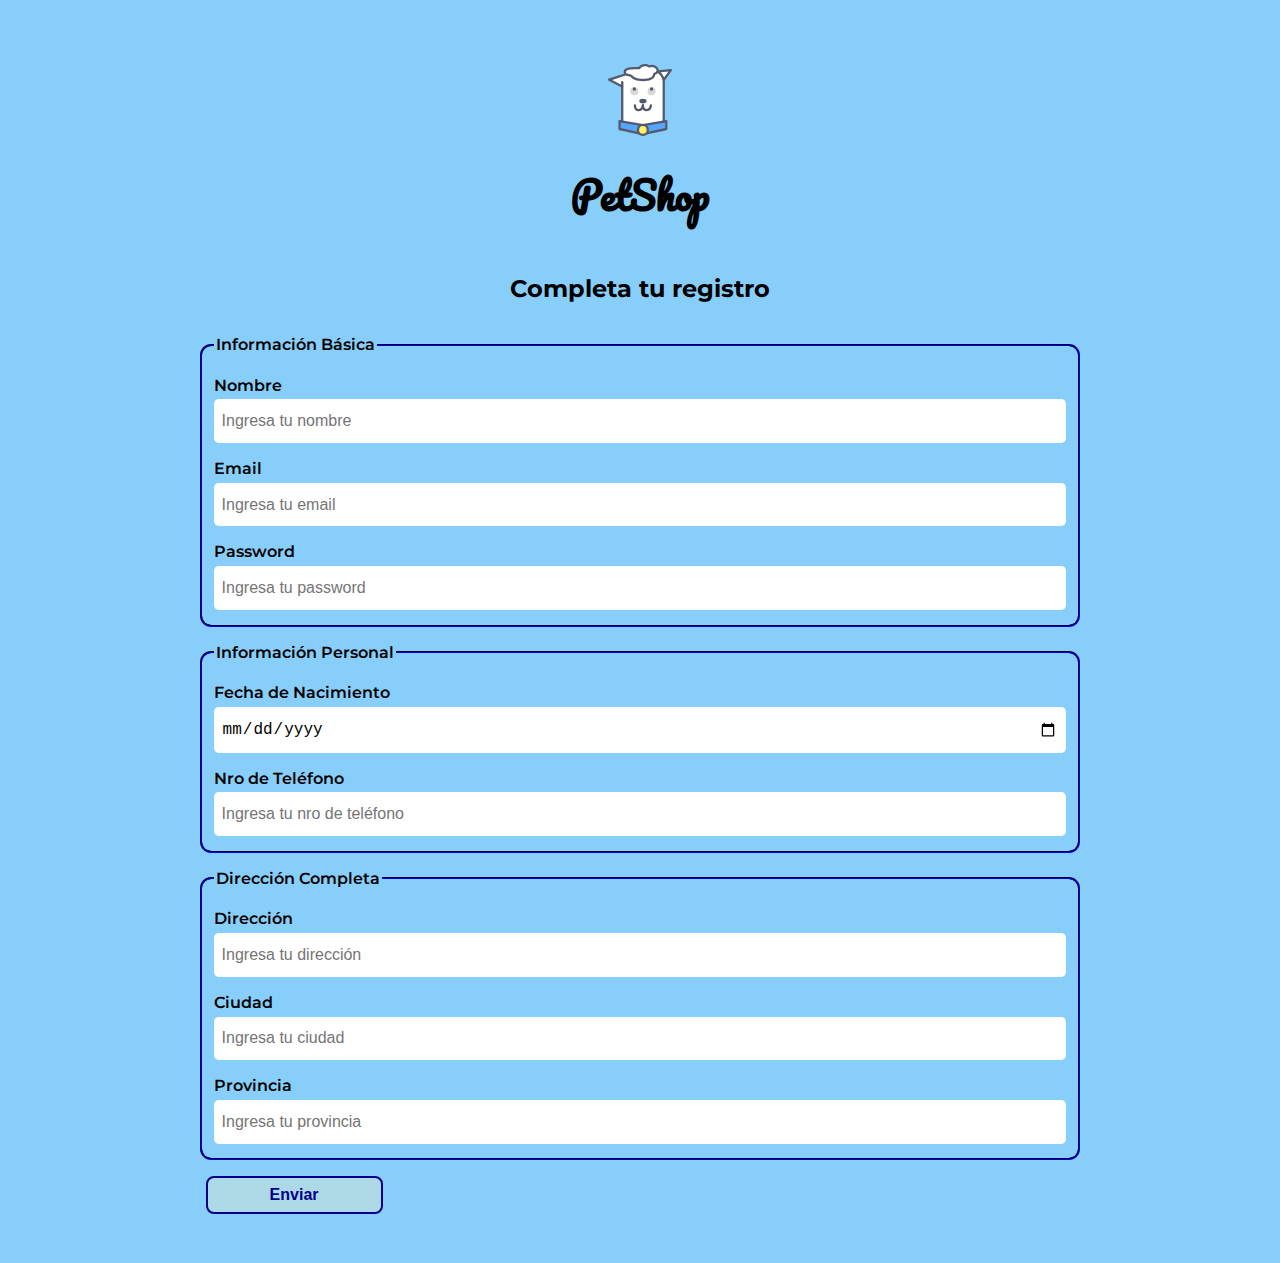
<file: index.html>
<!DOCTYPE html>
<html lang="en">
<head>
    <meta charset="UTF-8">
    <meta name="viewport" content="width=device-width, initial-scale=1.0">
    <title>Doguito PetShop|Registro</title>
    <link rel="preconnect" href="https://fonts.googleapis.com">
    <link rel="preconnect" href="https://fonts.gstatic.com" crossorigin>
    <link href="https://fonts.googleapis.com/css2?family=Montserrat&family=Pacifico&display=swap" rel="stylesheet">
    <link rel="stylesheet" href="./assets/css/registro.css">
</head>
<body>
    <main>
        <section class="cabecera">
            <img class="logo" src="./assets/img/doguito.svg" alt="Logo Doguito PetShop">
            <h1>PetShop</h1>
        </section>
        <section>
            <h2>Completa tu registro</h2>
        </section>
        <form action="./registro-completado.html" class="formulario">
            <fieldset>
                <legend>Información Básica</legend>
                <div class="container">
                    <label class="input-label" for="nombre">Nombre</label>
                    <input class="input" type="text" name="nombre" id="nombre" placeholder="Ingresa tu nombre" required data-tipo="nombre">
                    <span class="input-error">Este campo no es válido</span>
                </div>
                <div class="container">
                    <label class="input-label" for="email">Email</label>
                    <input class="input" type="email" name="email" id="email" placeholder="Ingresa tu email" required data-tipo="email">
                    <span class="input-error">Este campo no es válido</span>
                </div>
                <div class="container">
                    <label class="input-label" for="password">Password</label>
                    <input class="input" type="password" name="password" id="password" placeholder="Ingresa tu password" required data-tipo="password" pattern="^(?=.*[a-z])(?=.*[A-Z])(?=.*\d)[a-zA-Z\d]{8,}$" title="Mínimo ocho caracteres, al menos una letra mayúscula, una letra minúscula y un número">
                    <span class="input-error">Este campo no es válido</span>
                </div>
            </fieldset>
            <fieldset>
                <legend>Información Personal</legend>
                <div class="container">
                    <label class="input-label" for="nacimiento">Fecha de Nacimiento</label>
                    <input class="input" type="date" name="nacimiento" id="nacimiento" placeholder="Ingresa tu fecha de nacimiento" required data-tipo="nacimiento">
                    <span class="input-error">Este campo no es válido</span>
                </div>
                <div class="container">
                    <label class="input-label" for="telefono">Nro de Teléfono</label>
                    <input class="input" type="text" name="telefono" id="telefono" placeholder="Ingresa tu nro de teléfono" required pattern="\d{10}" minlength="10" maxlength="10" data-tipo="telefono">
                    <span class="input-error">Este campo no es válido</span>
                </div>
            </fieldset>
            <fieldset>
                <legend>Dirección Completa</legend>
                <div class="container">
                    <label class="input-label" for="direccion">Dirección</label>
                    <input class="input" type="text" name="direccion" id="direccion" placeholder="Ingresa tu dirección" required pattern="[\s\S]{5,40}" data-tipo="direccion">
                    <span class="input-error">Este campo no es válido</span>
                </div>
                <div class="container">
                    <label class="input-label" for="ciudad">Ciudad</label>
                    <input class="input" type="text" name="ciudad" id="ciudad" placeholder="Ingresa tu ciudad" required pattern="[\s\S]{5,40}" data-tipo="ciudad">
                    <span class="input-error">Este campo no es válido</span>
                </div>
                <div class="container">
                    <label class="input-label" for="provincia">Provincia</label>
                    <input class="input" type="text" name="provincia" id="provincia" placeholder="Ingresa tu provincia" pattern="[\s\S]{5,40}" required data-tipo="provincia">
                    <span class="input-error">Este campo no es válido</span>
                </div>
            </fieldset>
            <button class="btn" type="submit">Enviar</button>
        </form>
    </main>
    <script type="module" src="./js/app.js"></script>
</body>
</html>
</file>
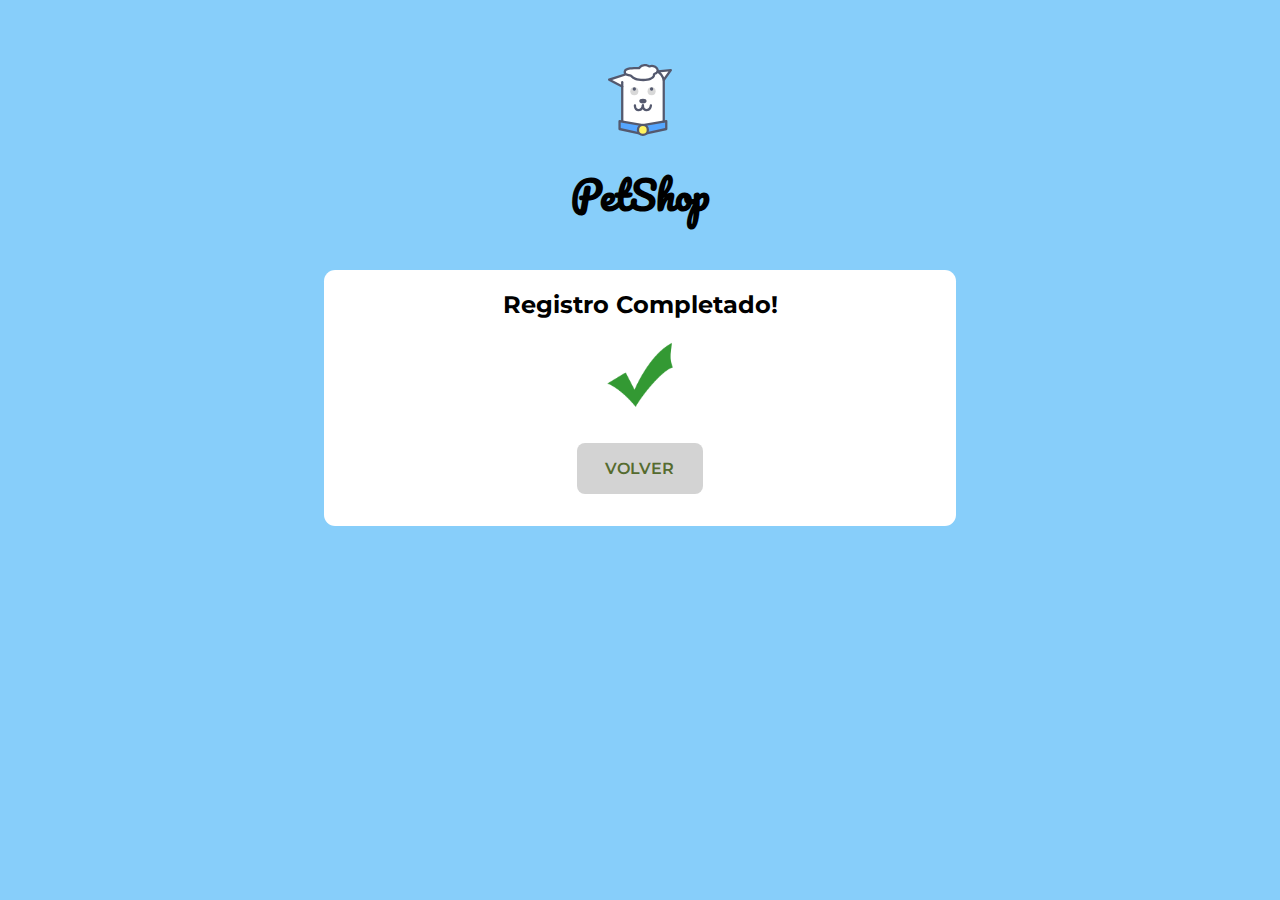
<file: registro-completado.html>
<!DOCTYPE html>
<html lang="en">
<head>
    <meta charset="UTF-8">
    <meta name="viewport" content="width=device-width, initial-scale=1.0">
    <title>Registro Completado</title>
    <link rel="preconnect" href="https://fonts.googleapis.com">
    <link rel="preconnect" href="https://fonts.gstatic.com" crossorigin>
    <link href="https://fonts.googleapis.com/css2?family=Montserrat&family=Pacifico&display=swap" rel="stylesheet">
    <link rel="stylesheet" href="./assets/css/registro.css">
    <link rel="stylesheet" href="./assets/css/registro-completado.css">
</head>
<body>
    <main>
        <section class="cabecera">
            <img class="logo" src="./assets/img/doguito.svg" alt="Logo Doguito PetShop">
            <h1>PetShop</h1>
        </section>
        <section class="reg-completado">
            <h2>Registro Completado!</h2>
            <img src="./assets/img/vector.png" alt="icono completado">
            <a class="btn-volver" href="./index.html">volver</a>
        </section>
    </main>
</body>
</html>
</file>
<file: assets/css/registro.css>
body{
    background-color: lightskyblue;
    font-family: 'Montserrat', sans-serif;
}

.cabecera{
    display: flex;
    flex-direction: column;
    align-items: center;
    margin-top: 4rem;
}

.cabecera h1{
    font-family: 'Pacifico', cursive;
    font-size: 2.4rem;
}

.logo{
    width: 4rem;
}

section h2{
    text-align: center;
}

.formulario{
    width: 70%;
    margin: 2rem auto;
}

.formulario fieldset{
    border-color: darkblue;
    border-radius: 0.7rem;
    font-weight: 600;
    margin-top: 1rem;
}

.container{
    font-weight: 600;
    margin-top: 1rem;
}

.input{
    display: block;
    margin: 0.3rem 0;
    padding: 0.8rem 0.5rem;
    width: 100%;
    box-sizing: border-box;
    border: none;
    border-radius: 0.3rem;
    font-size: 1rem;
}

.input-error{
    display: none;
}

.container-invalid{
    color: red;
}

.container-invalid .input{
    outline-color: red;
}

.container-invalid .input-error{
    display: block;
    color: red;
}

.btn{
    margin: 1rem 0.5rem;
    border: 0.15rem solid darkblue;
    border-radius: 0.5rem;
    width: 20%;
    padding: 0.5rem 0;
    font-size: 1rem;
    font-weight: 600;
    color: darkblue;
    background-color: lightblue;
    cursor: pointer;
}
</file>
<file: assets/css/registro-completado.css>
.reg-completado{
    background-color: white;
    border-radius: 0.7rem;
    width: 50%;
    margin: 1rem auto;
    display: flex;
    flex-direction: column;
    align-items: center;
}

.reg-completado img{
    width: 4.5rem;
}

.btn-volver{
    margin: 2rem 0;
    width: 20%;
    padding: 1rem 0;
    font-size: 1rem;
    font-weight: 600;
    border: none;
    background-color: lightgray;
    border-radius: 0.5rem;
    cursor: pointer;
    text-transform: uppercase;
    text-decoration: none;
    text-align: center;
    color: darkolivegreen;
}
</file>
